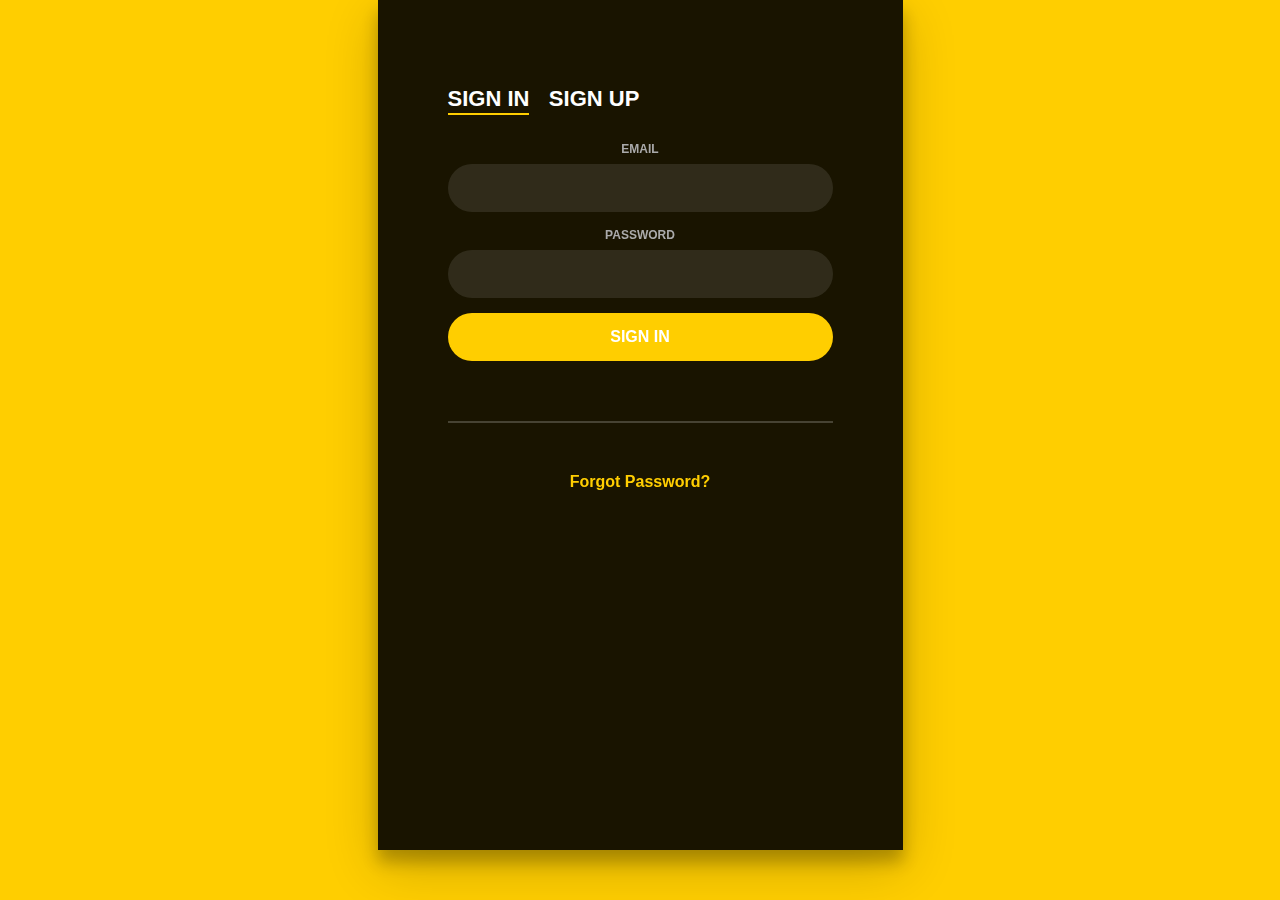
<file: login.html>
<html>
<head>
  <meta charset="utf-8">
  <meta http-equiv="X-UA-Compatible" content="IE=edge">
  <title>THE/NUDGE</title>
  <link rel="shortcut icon" href="images/nudge_logo.png" type="image/x-icon" />
  <link rel="stylesheet" href="https://maxcdn.bootstrapcdn.com/bootstrap/3.4.1/css/bootstrap.min.css">
  <link rel="stylesheet" href="https://cdnjs.cloudflare.com/ajax/libs/font-awesome/4.7.0/css/font-awesome.min.css">
  <style>
    body{
    	margin:0;
      color:#fff;
    	background:#ffce00;
    	font:600 16px/18px 'Open Sans',sans-serif;
    }
    .login-wrap{
    	width:100%;
    	margin:auto;
      height:850px;
    	max-width:525px;
    	min-height:670px;
    	position:relative;
    	background:url(https://bostonglobe-prod.cdn.arcpublishing.com/resizer/uK8vNJTlA_HMPFB9TcgUsHDXpxs=/1440x0/arc-anglerfish-arc2-prod-bostonglobe.s3.amazonaws.com/public/4TKRSQ6PSRG2LIBZILQZHTL3TM.jpg) no-repeat center;
    	box-shadow:0 12px 15px 0 rgba(0,0,0,.24),0 17px 50px 0 rgba(0,0,0,.19);
    }
    .login-html{
    	width:100%;
    	height:100%;
    	position:absolute;
    	padding:90px 70px 50px 70px;
    	background:rgba(0,0,0,.9);
    }
    .login-html .sign-in-htm,
    .login-html .sign-up-htm{
    	top:0;
    	left:0;
    	right:0;
    	bottom:0;
    	position:absolute;
    	transform:rotateY(180deg);
    	backface-visibility:hidden;
    	transition:all .4s linear;
    }
    .login-html .sign-in,
    .login-html .sign-up,
    .login-form .group .check{
    	display:none;
    }
    .login-html .tab,
    .login-form .group .label,
    .login-form .group .button{
    	text-transform:uppercase;
    }
    .login-html .tab{
    	font-size:22px;
    	margin-right:15px;
    	padding-bottom:5px;
    	margin:0 15px 10px 0;
    	display:inline-block;
    	border-bottom:2px solid transparent;
    }
    .login-html .sign-in:checked + .tab,
    .login-html .sign-up:checked + .tab{
    	color:#fff;
    	border-color:#ffce00;
    }
    .login-form{
    	min-height:345px;
    	position:relative;
    	perspective:1000px;
    	transform-style:preserve-3d;
    }
    .login-form .group{
    	margin-bottom:15px;
    }
    .login-form .group .label,
    .login-form .group .input,
    .login-form .group .button{
    	width:100%;
    	color:#fff;
    	display:block;
    }
    select,
    .login-form .group .input,
    .login-form .group .button{
    	border:none;
    	padding:15px 20px;
    	border-radius:25px;
    	background:rgba(255,255,255,.1);
      color:#fff;
    }
    select, option{
      color:#000;
    }
    select{
      margin-left:35%;
      color:#ffce00;
    }
    .login-form .group input[data-type="password"]{
    	text-security:circle;
    }
    .login-form .group .label{
    	color:#aaa;
    	font-size:12px;
    }
    .login-form .group .button{
    	background:#ffce00;
    }
    .login-form .group label .icon{
    	width:15px;
    	height:15px;
    	border-radius:2px;
    	position:relative;
    	display:inline-block;
    	background:rgba(255,255,255,.1);
    }
    .login-form .group label .icon:before,
    .login-form .group label .icon:after{
    	content:'';
    	width:10px;
    	height:2px;
    	background:#fff;
    	position:absolute;
    	transition:all .2s ease-in-out 0s;
    }
    .login-form .group label .icon:before{
    	left:3px;
    	width:5px;
    	bottom:6px;
    	transform:scale(0) rotate(0);
    }
    .login-form .group label .icon:after{
    	top:6px;
    	right:0;
    	transform:scale(0) rotate(0);
    }
    .login-form .group .check:checked + label{
    	color:#fff;
    }
    .login-form .group .check:checked + label .icon{
    	background:#ffce00;
    }
    .login-form .group .check:checked + label .icon:before{
    	transform:scale(1) rotate(45deg);
    }
    .login-form .group .check:checked + label .icon:after{
    	transform:scale(1) rotate(-45deg);
    }
    .login-html .sign-in:checked + .tab + .sign-up + .tab + .login-form .sign-in-htm{
    	transform:rotate(0);
    }
    .login-html .sign-up:checked + .tab + .login-form .sign-up-htm{
    	transform:rotate(0);
    }
    a{
        color:#ffce00;
    }
    .hr{
    	height:2px;
    	margin:60px 0 50px 0;
    	background:rgba(255,255,255,.2);
    }
    .foot-lnk{
    	text-align:center;
    }
  </style>
</head>
<body>
    <div class="login-wrap" style="height:850px;">
      <div class="login-html">
        <input id="tab-1" type="radio" name="tab" class="sign-in" checked><label for="tab-1" class="tab">Sign In</label>
        <input id="tab-2" type="radio" name="tab" class="sign-up"><label for="tab-2" class="tab">Sign Up</label>
        <div class="login-form">
          <form class="email-login" action="/student/dashboard" method="GET"  enctype="multipart/form-data">
          <div class="sign-in-htm">
            <div class="group">
              <label for="user" class="label">Email</label>
              <input id="user" type="text" class="input">
            </div>
            <div class="group">
              <label for="pass" class="label">Password</label>
              <input id="pass" type="password" class="input" data-type="password">
            </div>
            <div class="group">
              <input type="submit" class="button" value="Sign In">
            </div>
            <div class="hr"></div>
            <div class="foot-lnk">
              <a href="#forgot">Forgot Password?</a>
            </div>
          </div>
          </form>
        <form class="email-login" action="/student/dashboard" method="GET"  enctype="multipart/form-data">
          <div class="sign-up-htm">
            <div class="group">
              <label for="user" class="label">Name</label>
              <input id="user" type="text" class="input">
            </div>
            <div class="group">
              <label for="user" class="label">Email</label>
              <input id="user" type="text" class="input">
            </div>
            <div class="group">
              <label for="pass" class="label">Password</label>
              <input id="pass" type="password" class="input" data-type="password">
            </div>
            <div class="group">
              <label for="pass" class="label">Repeat Password</label>
              <input id="pass" type="password" class="input" data-type="password">
            </div>
            <div class="group">
              <label for="pass" class="label">Batch Id</label>
              <input id="pass" type="text" class="input">
            </div>
            <div class="group">
              <label for="pass" class="label">Preference</label>
              <select id="cars" name="cars">
                <option value="volvo">Morning</option>
                <option value="saab">After</option>
                <option value="fiat">Evening</option>
              </select>
            </div>
            <div class="group">
              <input type="submit" class="button" value="Sign Up">
            </div>
            <div class="hr"></div>
            <div class="foot-lnk">
              <label for="tab-1">Already Member?</a>
            </div>
          </div>
        </form>
        </div>
      </div>
    </div>
</body>
</html>
</file>
